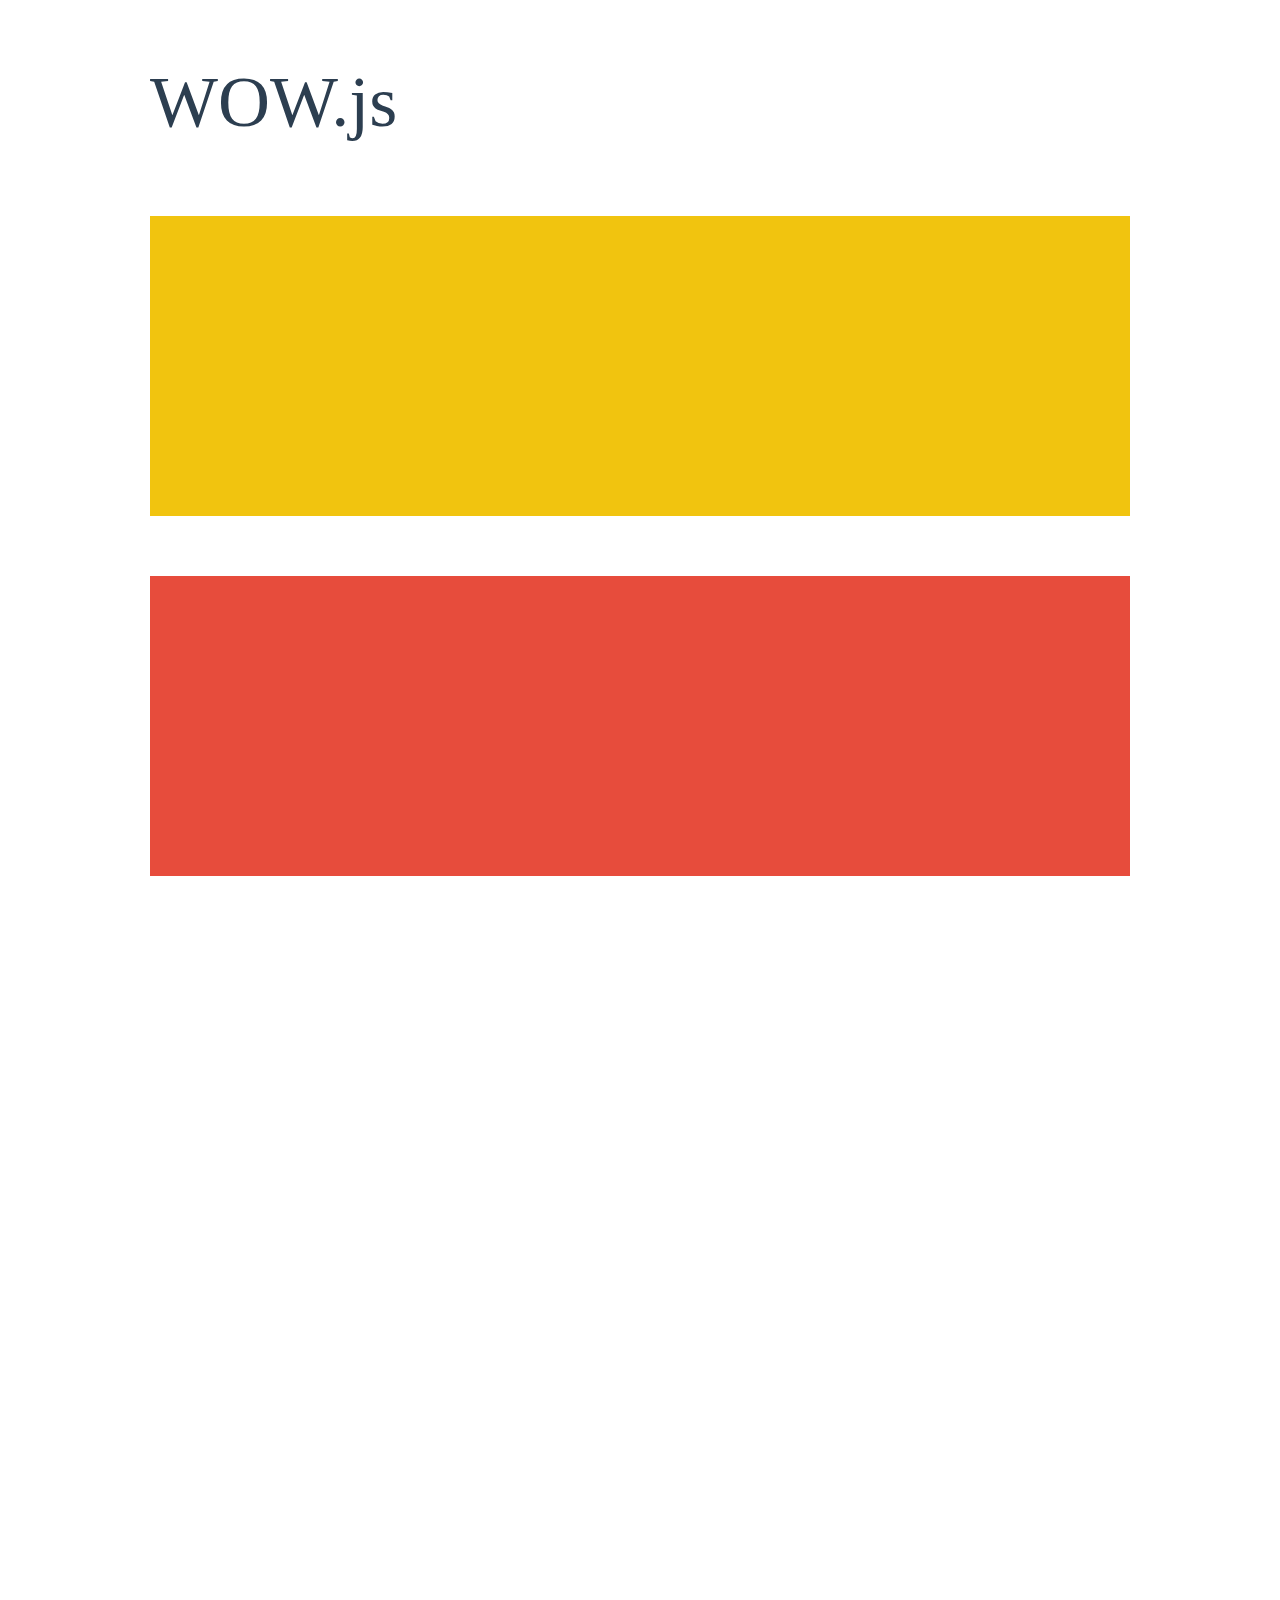
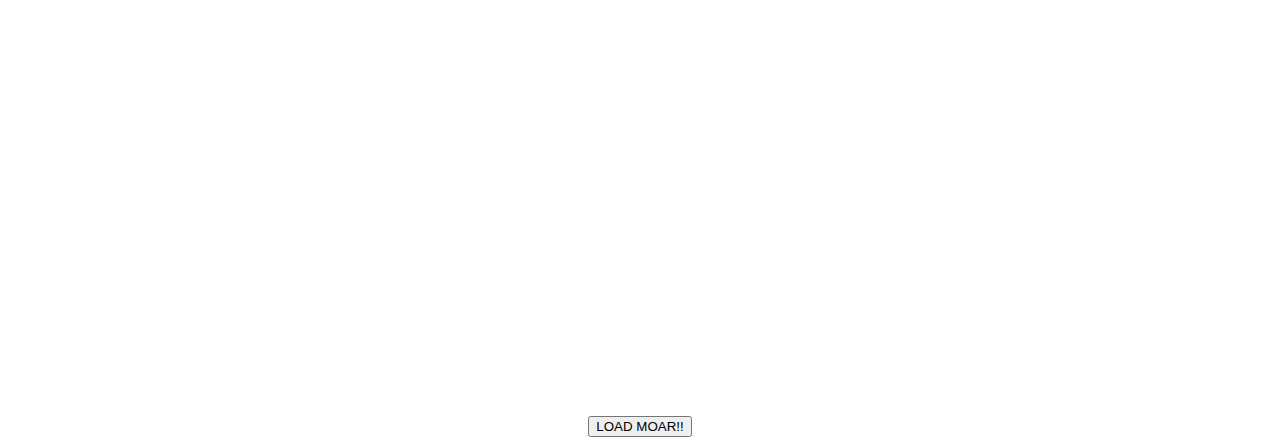
<file: resource/wow/demo.html>
<!doctype html>

<html lang="en">
<head>
  <meta charset="utf-8">
  <title>WOW</title>
  <link rel="stylesheet" href="css/libs/animate.css">
  <link rel="stylesheet" href="css/site.css">
  <style>
    .wow:first-child {
      visibility: hidden;
    }
  </style>
  <!--[if IE]>
    <script src="http://html5shiv.googlecode.com/svn/trunk/html5.js"></script>
  <![endif]-->
</head>

<body>
  <div id="container">
    <header>
      <h1>WOW.js</h1>
    </header>
    <div id="main">
      <section class="wow fadeInDown" style="background-color: #f1c40f;"></section>
      <section class="wow pulse" style="background-color: #e74c3c;" data-wow-iteration="infinite" data-wow-duration="1500ms"></section>
      <section class="section--purple wow slideInRight" data-wow-delay="2s"></section>
      <section class="section--blue wow bounceInLeft" data-wow-offset="300"></section>
      <section class="section--green wow slideInLeft" data-wow-duration="4s"></section>
      <button id="moar">LOAD MOAR!!</button>
    </div>
  </div>
  <script src="dist/wow.js"></script>
  <script>
    wow = new WOW(
      {
        animateClass: 'animated',
        offset:       100,
        callback:     function(box) {
          console.log("WOW: animating <" + box.tagName.toLowerCase() + ">")
        }
      }
    );
    wow.init();
    document.getElementById('moar').onclick = function() {
      var section = document.createElement('section');
      section.className = 'section--purple wow fadeInDown';
      this.parentNode.insertBefore(section, this);
    };
  </script>
</body>
</html>
</file>
<file: resource/wow/css/site.css>
h1 {
  font-size:     72px;
  line-height:   1.5;
  color: #2c3e50;
  font-weight:   100;
}

#container {
  width:  980px;
  margin: 0 auto;
}

section {
  height: 300px;
  margin: 60px 0;
}

.section--purple {
  background-color: #9b59b6;
}

.section--blue {
  background-color: #3498db;
}

.section--green {
  background-color: #2ecc71;
}

#main {
  text-align: center;
}

#more {
  margin: 20px auto 48px;
}
</file>
